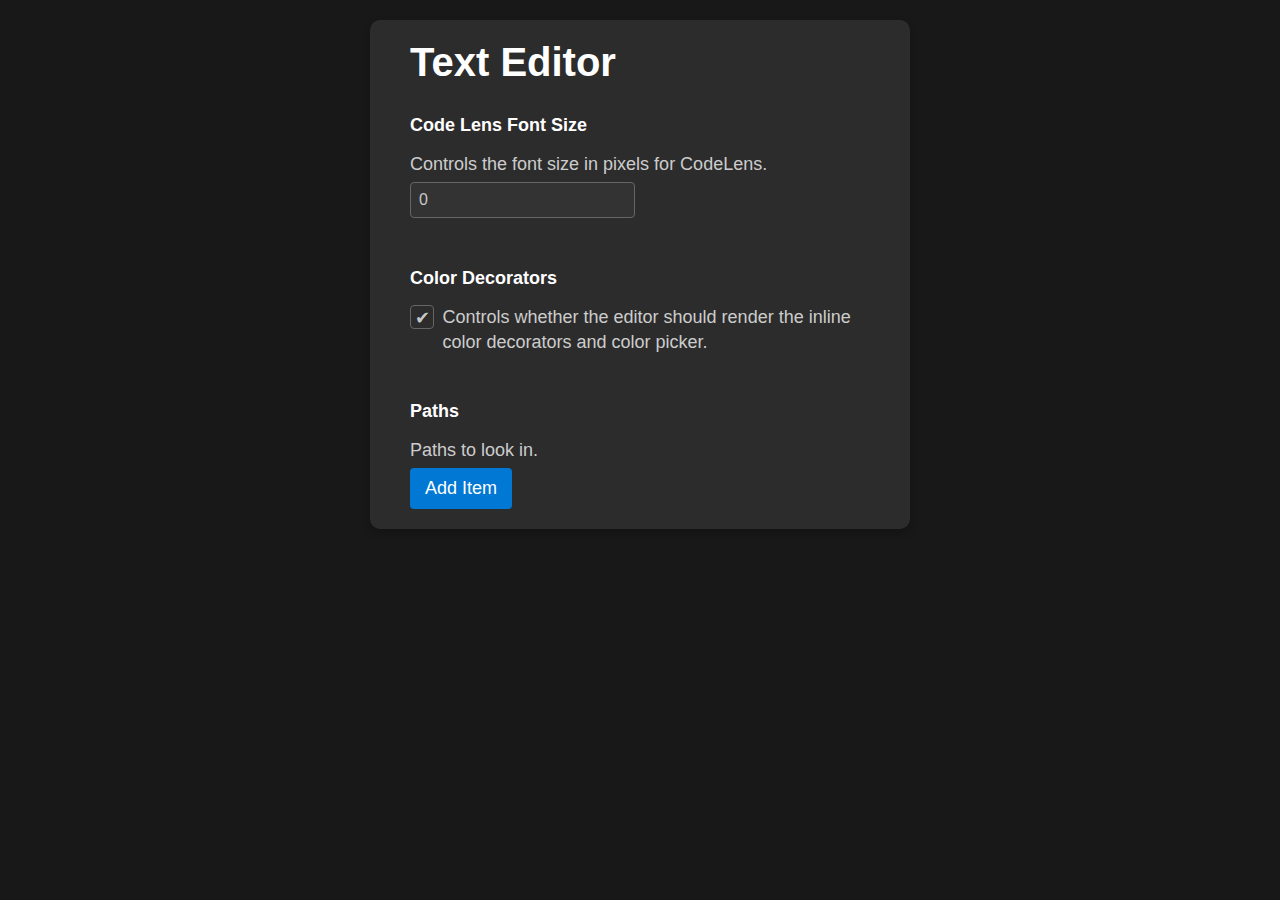
<file: html/settings_dialog.html>
<!DOCTYPE html>
<html lang="en">
<head>
  <meta charset="UTF-8">
  <meta name="viewport" content="width=device-width, initial-scale=1.0">
  <title>MyHammerspoon Settings</title>
  <link href="settings_dialog.css" rel="stylesheet">
</head>
<body>
  <div class="container">

    <h1>Text Editor</h1>

    <!-- Section 1: Code Lens Font Size -->
    <div class="section">
      <label>Code Lens Font Size</label>
      <p class="description">Controls the font size in pixels for CodeLens.</p>
      <input type="number" id="code-lens-font-size" value="0">
    </div>

    <!-- Section 2: Color Decorators Checkbox -->
    <div class="section">
      <label>Color Decorators</label>
      <div class="checkbox-container">
        <input type="checkbox" id="color-decorators" checked>
        <p class="description">Controls whether the editor should render the inline color decorators and color picker.</p>
      </div>
    </div>

    <!-- Section 3: Something with a button -->
    <div class="section">
      <label>Paths</label>
      <p class="description">Paths to look in.</p>
      <button id="print-values">Add Item</button>
    </div>

  </div>
</body>
</html>
</file>
<file: html/settings_dialog.css>
body {
    font-family: Arial, sans-serif;
    background-color: #181818;
    color: #e5e5e5;
    margin: 0;
    padding: 20px;
}

.container {
    max-width: 500px;
    margin: 0 auto;
    background-color: #2c2c2c;
    padding-top: 20px;
    padding-left: 20px;
    padding-right: 20px;
    border-radius: 10px;
    box-shadow: 0 4px 8px rgba(0, 0, 0, 0.2);
}

h1 {
    font-size: 40px;
    font-weight: bolder;
    color: white;
    margin: 0;
    padding-left: 20px;
    padding-bottom: 10px;
}

.section {
    padding: 20px;
}

.section:hover {
    background-color: #222222;
    border-radius: 4px;
}

.section label {
    font-size: 18px;
    font-weight: bold;
    color: white;
    display: block;
    margin-bottom: 16px;
}

.section p.description {
    vertical-align: top;
    font-size: 18px;
    line-height: 1.4;
    margin-top: 0px;
    margin-bottom: 5px;
    color: #ccc;
}

.checkbox-container input[type="checkbox"] {
    margin-right: 4px;
}
.checkbox-container p.description {
    display: inline-block;
    width: calc(100% - 40px);
}

input[type="number"],
select {
    padding: 8px;
    font-size: 16px;
    background-color: #333;
    color: #c8c8c8;
    border: 1px solid #666;
    border-radius: 4px;
    margin-bottom: 10px;
}

input[type="checkbox"] {
    appearance: none;
    width: 24px;
    height: 24px;
    margin: 0;
    border: 1px solid #666;
    border-radius: 4px;
    background-color: #2c2c2c;
    position: relative;
    cursor: pointer;
}
input[type="checkbox"]:checked::after {
    content: '✔';
    position: absolute;
    top: 1px;
    left: 4px;
    font-size: 18px;
    color: #c8c8c8;
}

button {
    background-color: #0078d4;
    color: white;
    padding: 10px 15px;
    font-size: 18px;
    border: none;
    border-radius: 4px;
    cursor: pointer;
}

button:hover {
    background-color: #0070c0;
}
</file>
